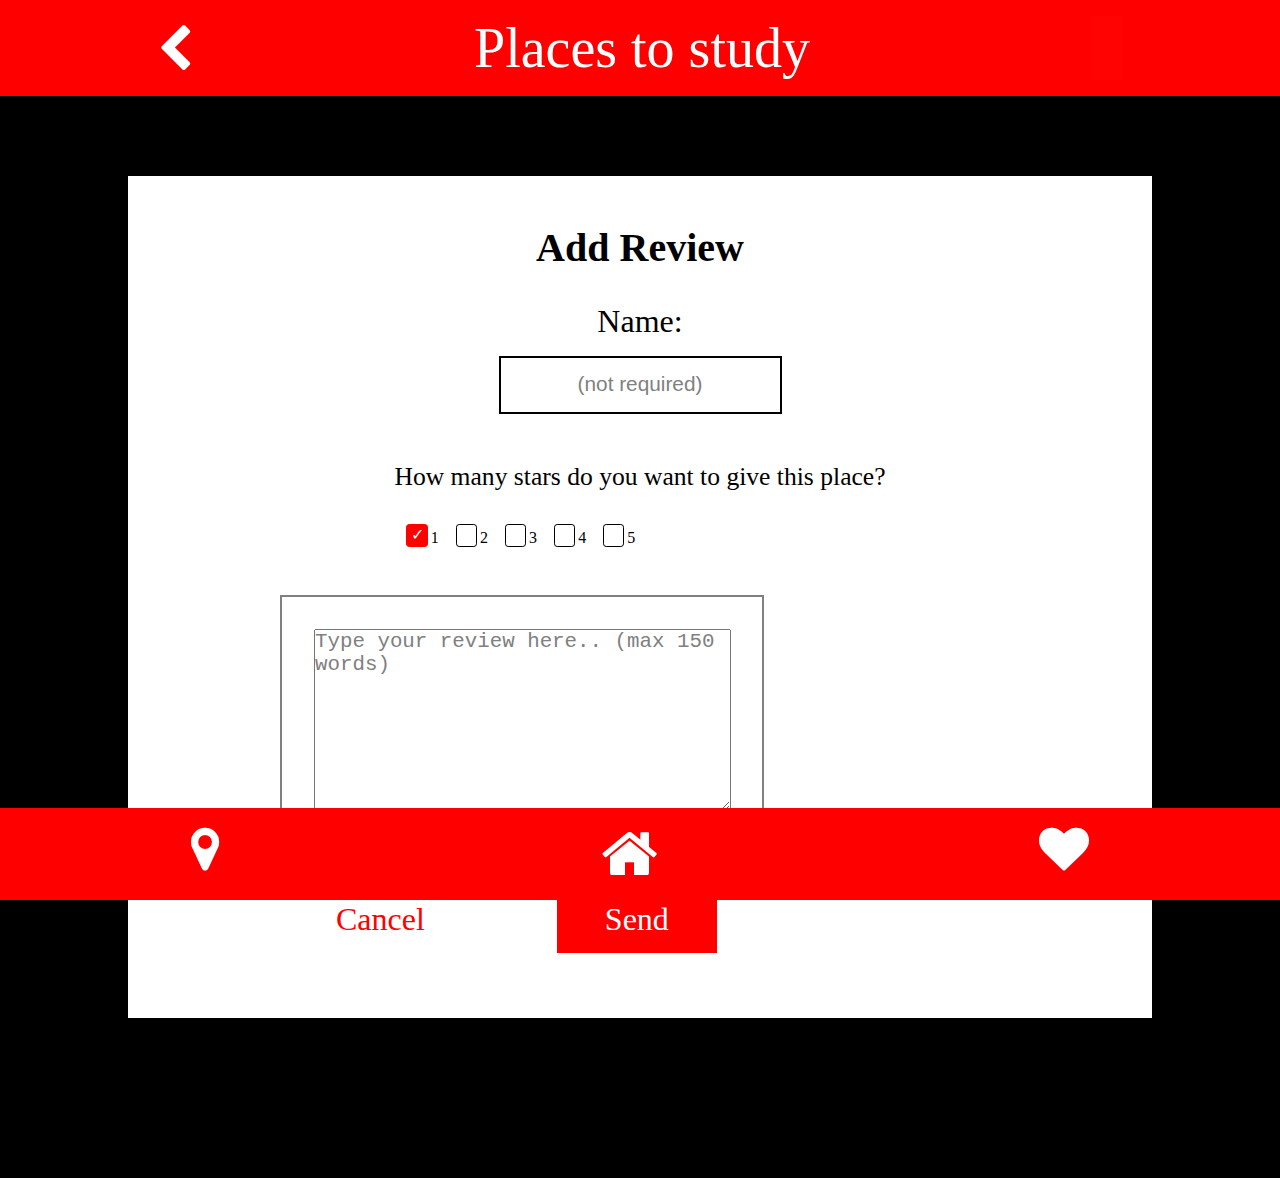
<file: prototype-melvin.winter.azuur/addreview.html>
<!DOCTYPE html>
<html lang="en">
	<head>
		<meta charset="UTF-8">
		<title>Home</title>
		<link rel="stylesheet" type="text/css" href="opmaak/opmaak.css">
		<link rel="stylesheet" href="https://cdnjs.cloudflare.com/ajax/libs/font-awesome/4.7.0/css/font-awesome.min.css">
	</head>
	<body>
		<header>
			<a href="recommended.html"><i class="fa fa-chevron-left" style="font-size:50px"></i></a>
			<a class="logo" href="recommended.html">Places to study</a>
			<img class="red" src="images/red.png">
		</header>
		<main>
			<section class="titelreview">
				<h1 class="title3">Add Review</h1>
			</section>
			<section class="naam2">
				<form action="/action_page.php">
					Name:<br><input type="text" name="FirstName" placeholder="(not required)">
				</form>
			</section>
			<section class="sterren4">
				<p>How many stars do you want to give this place?</p>
			</section>
			<section class="ccheckbox">


				
				<input type="checkbox" id="nummer1" name="nummer1"
				checked>
				<label for="1">1</label>

				<input type="checkbox" id="2" name="2">
				<label for="2">2</label>

				<input type="checkbox" id="3" name="3">
				<label for="3">3</label>

				<input type="checkbox" id="4" name="4">
				<label for="4">4</label>

				<input type="checkbox" id="5" name="5">
				<label for="5">5</label>
			</section>
			<section class="textbox">
				<textarea rows="12" cols="50" placeholder="Type your review here.. (max 150 words)"></textarea><br>
			</section>
			<section class="send">
				<a class="cancel" href="addreview.html">Cancel</a>
				<a class="sendd"  href="addreview.html">Send</a>
			</section>
		</main>
		<footer>
			<nav>
				<a href="regio.html"><i class="fa fa-map-marker" style="font-size:50px"></i></a>
				<a href="recommended.html"><i class="fa fa-home" style="font-size:60px"></i></a>
				<a href="favorites.html"><i class="fa fa-heart" style="font-size:50px"></i></a>
			</nav>
		</footer>
	</body>
</html>
</file>
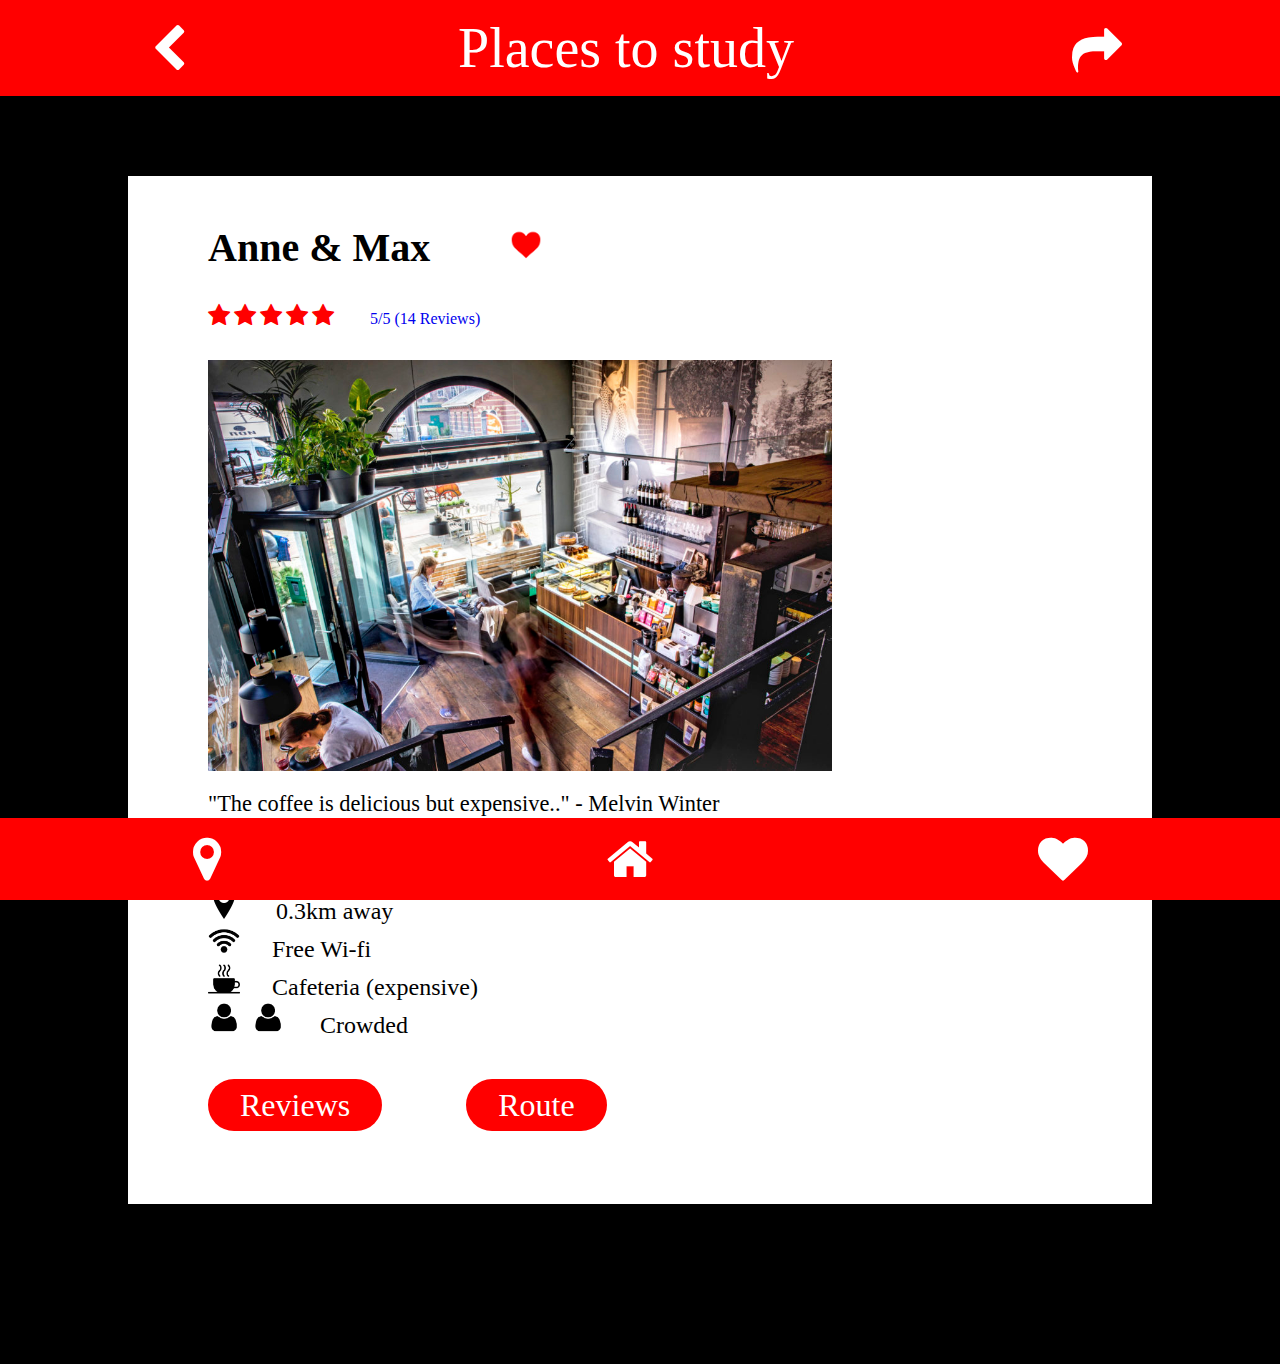
<file: prototype-melvin.winter.azuur/anneenmax.html>
<!DOCTYPE html>
<html lang="en">
	<head>
		<meta charset="UTF-8">
		<title>Home</title>
		<link rel="stylesheet" type="text/css" href="opmaak/opmaak.css">
		<link rel="stylesheet" href="https://cdnjs.cloudflare.com/ajax/libs/font-awesome/4.7.0/css/font-awesome.min.css">
	</head>
	<body>
		<header>
			<a href="gmap.html"><i class="fa fa-chevron-left" style="font-size:50px"></i></a>
			<a class="logo" href="recommended.html">Places to study</a>
			<i class="fa fa-share" style="font-size:50px"></i>

			<!--<img class="red" src="images/share.png">-->
		</header>
		<main>
			<section>
				<h1 class="Annemax">Anne & Max<img class="heart20" src="images/heart.png"></h1>
			</section>
			<section class="sterren">
				<i class="fa fa-star" style="font-size:1.5rem"></i>
				<i class="fa fa-star" style="font-size:1.5rem"></i>
				<i class="fa fa-star" style="font-size:1.5rem"></i>
				<i class="fa fa-star" style="font-size:1.5rem"></i>
				<i class="fa fa-star" style="font-size:1.5rem"></i>
				<a class="aantalreview" href="reviews.html">5/5 (14 Reviews)</a>
			</section>
			<section>
				<img class="plek2" src="images/anneenmax02.jpg">
			</section>
			<section>
			<blockquote class="opmerking">"The coffee is delicious but expensive.." - Melvin Winter</blockquote>
		</section>
		<section>
			<img class="icon" src="images/clock.jpg"><p class="iconinfo">Open now (till 10PM)</p>
		</section>
		<section>
			<img class="icon" src="images/pin.png">
			<p class="iconinfo">0.3km away</p>
		</section>
		<section>
			<img class="icon" src="images/wifi.png"><p class="iconinfo">Free Wi-fi</p>
		</section>
		<section>
			<img class="icon" src="images/coffee.png"><p class="iconinfo">Cafeteria (expensive)</p>
		</section>
		<section>
			<img class="icon"  src="images/user.png">
			<img class="icon2"  src="images/user.png">
			<p class="iconinfo">Crowded</p>
		</section>
		<section class="reviewroute">
			<a class="reviewknop" href="reviews.html">Reviews</a>
			<a class="routeknop" href="route.html">Route</a>
		</section>
	</main>
	<footer>
		<nav>
			<a href="gmap.html"><i class="fa fa-map-marker" style="font-size:50px"></i></a>
			<a href="recommended.html"><i class="fa fa-home" style="font-size:50px"></i></a>
			<a href="favorites.html"><i class="fa fa-heart" style="font-size:50px"></i></a>
		</nav>
	</footer>
</body>
</html>
</file>
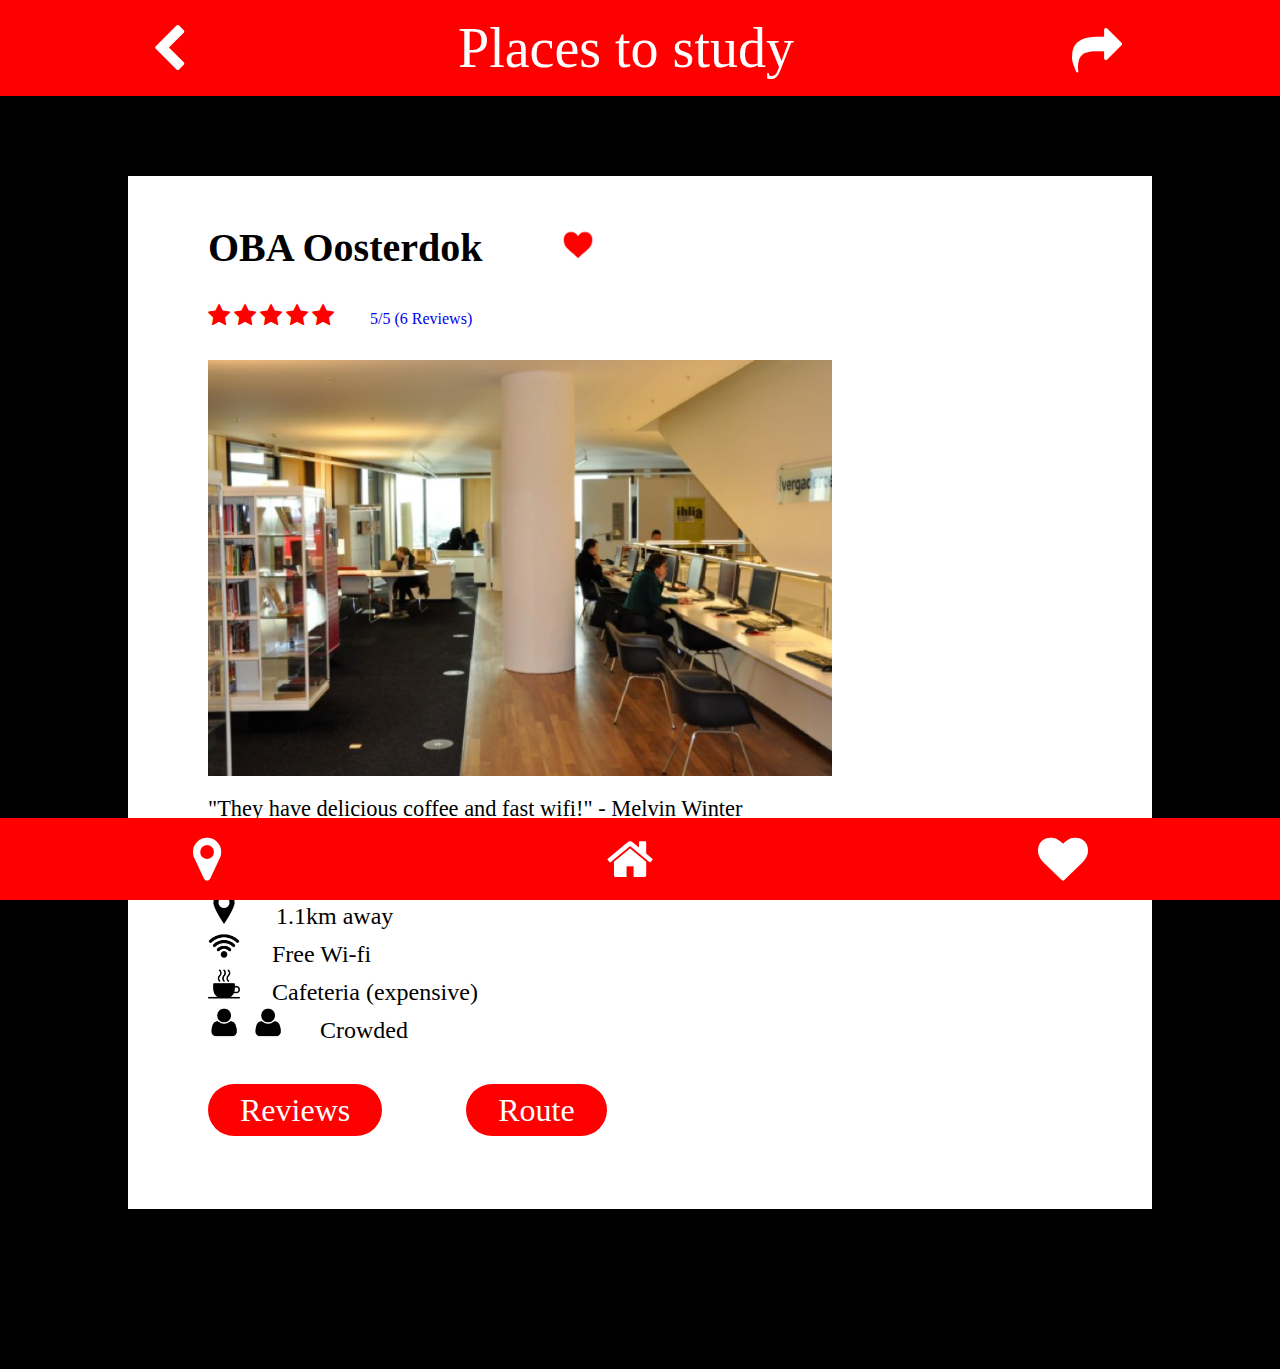
<file: prototype-melvin.winter.azuur/obaoosterdok.html>
<!DOCTYPE html>
<html lang="en">
	<head>
		<meta charset="UTF-8">
		<title>Home</title>
		<link rel="stylesheet" type="text/css" href="opmaak/opmaak.css">
		<link rel="stylesheet" href="https://cdnjs.cloudflare.com/ajax/libs/font-awesome/4.7.0/css/font-awesome.min.css">
	</head>
	<body>
		<header>
			<a href="gmap.html"><i class="fa fa-chevron-left" style="font-size:50px"></i></a>
			<a class="logo" href="recommended.html">Places to study</a>
			<i class="fa fa-share" style="font-size:50px"></i>

			<!--<img class="red" src="images/share.png">-->
		</header>
		<main>
			<section>
				<h1 class="Annemax">OBA Oosterdok<img class="heart20" src="images/heart.png"></h1>
			</section>
			<section class="sterren">
				<i class="fa fa-star" style="font-size:1.5rem"></i>
				<i class="fa fa-star" style="font-size:1.5rem"></i>
				<i class="fa fa-star" style="font-size:1.5rem"></i>
				<i class="fa fa-star" style="font-size:1.5rem"></i>
				<i class="fa fa-star" style="font-size:1.5rem"></i>
				<a class="aantalreview" href="reviews.html">5/5 (6 Reviews)</a>
			</section>
			<section>
				<img class="plek2" src="images/obaoosterdok01.png">
			</section>
			<section>
			<blockquote class="opmerking">"They have delicious coffee and fast wifi!" - Melvin Winter</blockquote>
		</section>
		<section>
			<img class="icon" src="images/clock.jpg"><p class="iconinfo">Open now (till 10PM)</p>
		</section>
		<section>
			<img class="icon" src="images/pin.png">
			<p class="iconinfo">1.1km away</p>
		</section>
		<section>
			<img class="icon" src="images/wifi.png"><p class="iconinfo">Free Wi-fi</p>
		</section>
		<section>
			<img class="icon" src="images/coffee.png"><p class="iconinfo">Cafeteria (expensive)</p>
		</section>
		<section>
			<img class="icon"  src="images/user.png">
			<img class="icon2"  src="images/user.png">
			<p class="iconinfo">Crowded</p>
		</section>
		<section class="reviewroute">
			<a class="reviewknop" href="reviews.html">Reviews</a>
			<a class="routeknop" href="route.html">Route</a>
		</section>
	</main>
	<footer>
		<nav>
			<a href="gmap.html"><i class="fa fa-map-marker" style="font-size:50px"></i></a>
			<a href="recommended.html"><i class="fa fa-home" style="font-size:50px"></i></a>
			<a href="favorites.html"><i class="fa fa-heart" style="font-size:50px"></i></a>
		</nav>
	</footer>
</body>
</html>
</file>
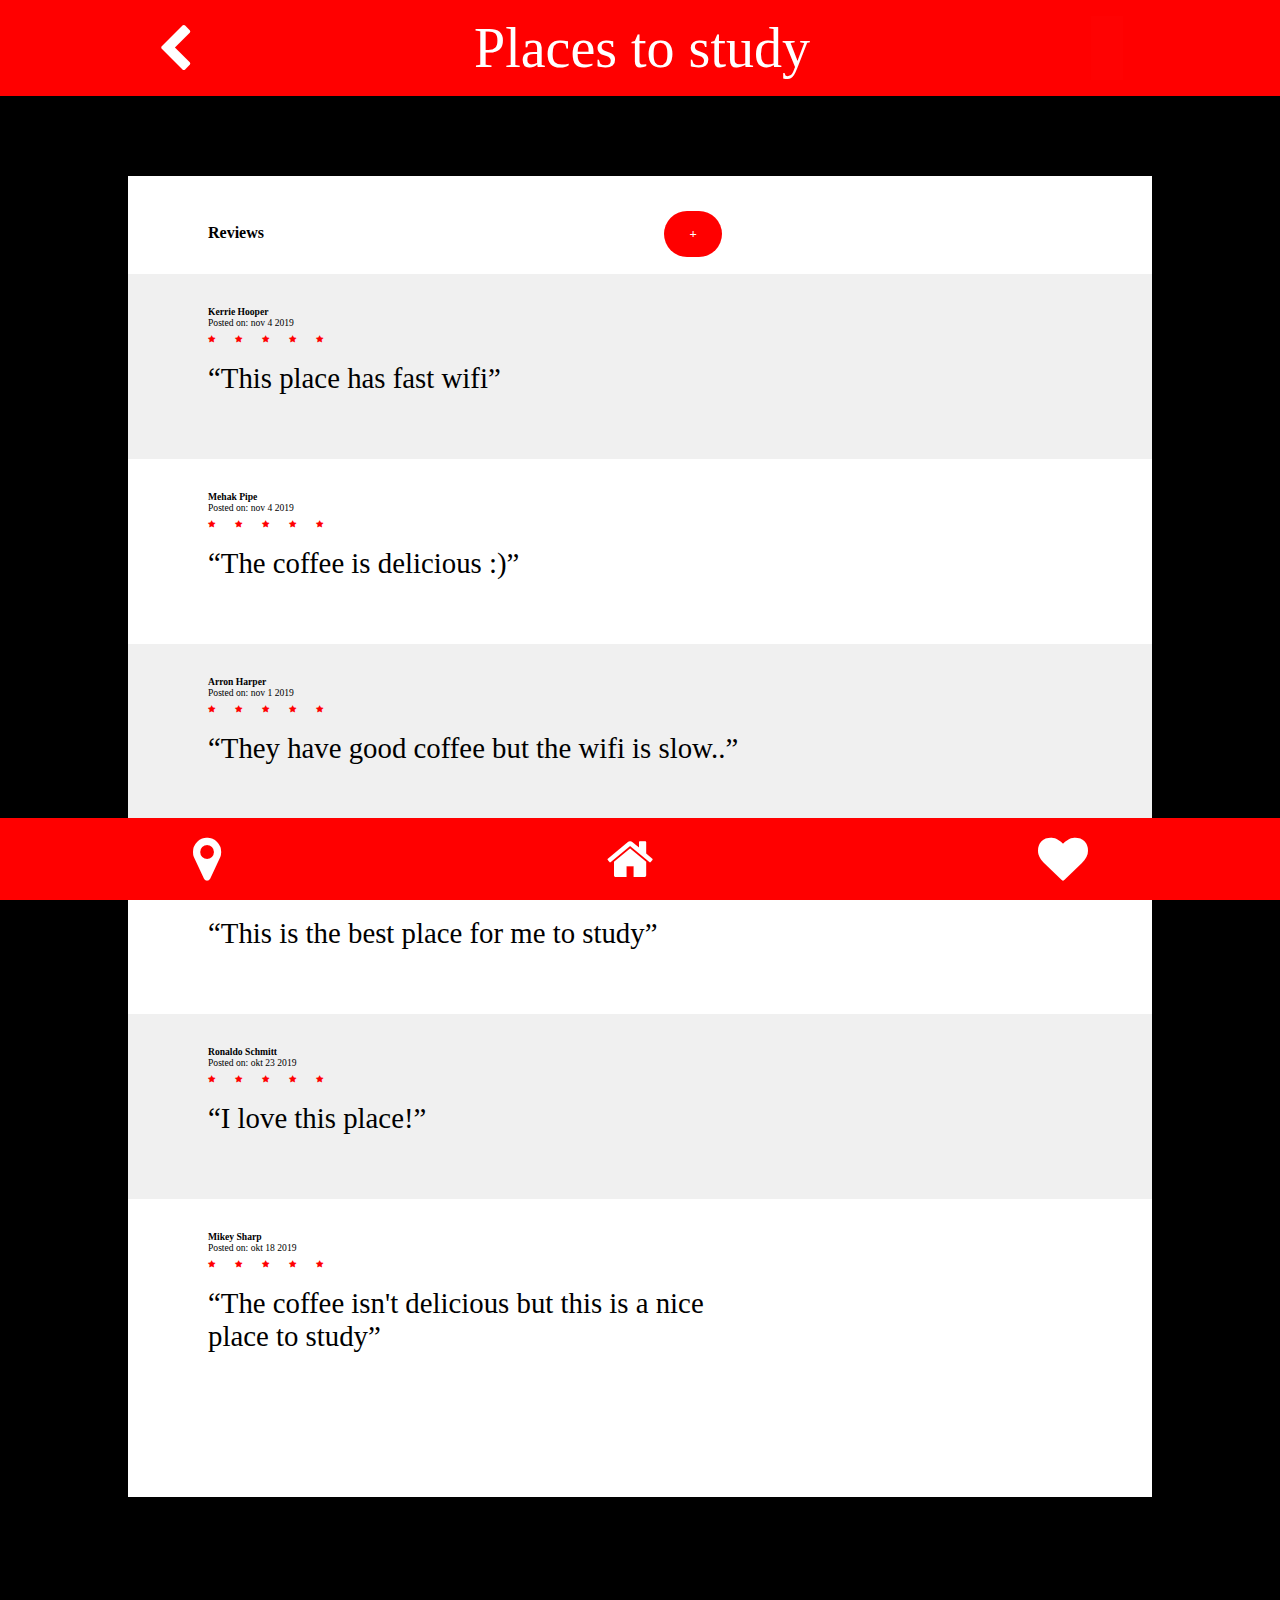
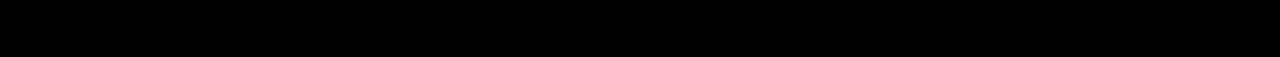
<file: prototype-melvin.winter.azuur/reviews.html>
<!DOCTYPE html>
<html lang="en">
	<head>
		<meta charset="UTF-8">
		<title>Home</title>
		<link rel="stylesheet" type="text/css" href="opmaak/opmaak.css">
		<link rel="stylesheet" href="https://cdnjs.cloudflare.com/ajax/libs/font-awesome/4.7.0/css/font-awesome.min.css">
	</head>
	<body>
		<header>
			<a href="recommended.html"><i class="fa fa-chevron-left" style="font-size:50px"></i></a>
			<a class="logo" href="recommended.html">Places to study</a>
			<img class="red" src="images/red.png">
		</header>
		<main>
			<section>
				<h1 class="kopreview" >Reviews<a class="addrevieww"href="addreview.html">+</a></h1>
				
			</section>
			<section class="box">
				<p class="name">Kerrie Hooper</p>
				<p class="date">Posted on: nov 4 2019</p>
				<i id="ster001"  class="fa fa-star" style="font-size:0.5rem"></i>
				<i id="ster002" class="fa fa-star" style="font-size:0.5rem" ></i>
				<i id="ster002" class="fa fa-star" style="font-size:0.5rem"></i>
				<i id="ster002" class="fa fa-star" style="font-size:0.5rem"></i>
				<i id="ster002" class="fa fa-star" style="font-size:0.5rem"></i>
				<blockquote class="opmerking2"><q>This place has fast wifi</q></blockquote>
			</section>
			<section class="box">
				<p class="name">Mehak Pipe</p>
				<p class="date">Posted on: nov 4 2019</p>
				<i id="ster001"  class="fa fa-star" style="font-size:0.5rem"></i>
				<i id="ster002" class="fa fa-star" style="font-size:0.5rem" ></i>
				<i id="ster002" class="fa fa-star" style="font-size:0.5rem"></i>
				<i id="ster002" class="fa fa-star" style="font-size:0.5rem"></i>
				<i id="ster002" class="fa fa-star" style="font-size:0.5rem"></i>
				<blockquote class="opmerking2"><q>The coffee is delicious :)</q></blockquote>
			</section>
			<section class="box">
				<p class="name">Arron Harper</p>
				<p class="date">Posted on: nov 1 2019</p>
				<i id="ster001"  class="fa fa-star" style="font-size:0.5rem"></i>
				<i id="ster002" class="fa fa-star" style="font-size:0.5rem" ></i>
				<i id="ster002" class="fa fa-star" style="font-size:0.5rem"></i>
				<i id="ster002" class="fa fa-star" style="font-size:0.5rem"></i>
				<i id="ster002" class="fa fa-star" style="font-size:0.5rem"></i>
				<blockquote class="opmerking2"><q>They have good coffee but the wifi is slow..</q></blockquote>
			</section>
			<section class="box">
				<p class="name">Sherri Hirst</p>
				<p class="date">Posted on: okt 26 2019</p>
			<i id="ster001"  class="fa fa-star" style="font-size:0.5rem"></i>
				<i id="ster002" class="fa fa-star" style="font-size:0.5rem" ></i>
				<i id="ster002" class="fa fa-star" style="font-size:0.5rem"></i>
				<i id="ster002" class="fa fa-star" style="font-size:0.5rem"></i>
				<i id="ster002" class="fa fa-star" style="font-size:0.5rem"></i>
				<blockquote class="opmerking2"><q>This is the best place for me to study</q></blockquote>
			</section>
			<section class="box">
				<p class="name">Ronaldo Schmitt</p>
				<p class="date">Posted on: okt 23 2019</p>
				<i id="ster001"  class="fa fa-star" style="font-size:0.5rem"></i>
				<i id="ster002" class="fa fa-star" style="font-size:0.5rem" ></i>
				<i id="ster002" class="fa fa-star" style="font-size:0.5rem"></i>
				<i id="ster002" class="fa fa-star" style="font-size:0.5rem"></i>
				<i id="ster002" class="fa fa-star" style="font-size:0.5rem"></i>
				<blockquote class="opmerking2"><q>I love this place!</q></blockquote>
			</section>
			<section class="box">
				<p class="name">Mikey Sharp</p>
				<p class="date">Posted on: okt 18 2019</p>
			<i id="ster001"  class="fa fa-star" style="font-size:0.5rem"></i>
				<i id="ster002" class="fa fa-star" style="font-size:0.5rem" ></i>
				<i id="ster002" class="fa fa-star" style="font-size:0.5rem"></i>
				<i id="ster002" class="fa fa-star" style="font-size:0.5rem"></i>
				<i id="ster002" class="fa fa-star" style="font-size:0.5rem"></i>
				<blockquote class="opmerking2"><q>The coffee isn't delicious but this is a nice place to study</q></blockquote>
			</section>
		</main>
		<footer>
			<nav>
				<a href="gmap.html"><i class="fa fa-map-marker" style="font-size:50px"></i></a>
				<a href="recommended.html"><i class="fa fa-home" style="font-size:50px"></i></a>
				<a href="favorites.html"><i class="fa fa-heart" style="font-size:50px"></i></a>
			</nav>
		</footer>
	</body>
</html>
</file>
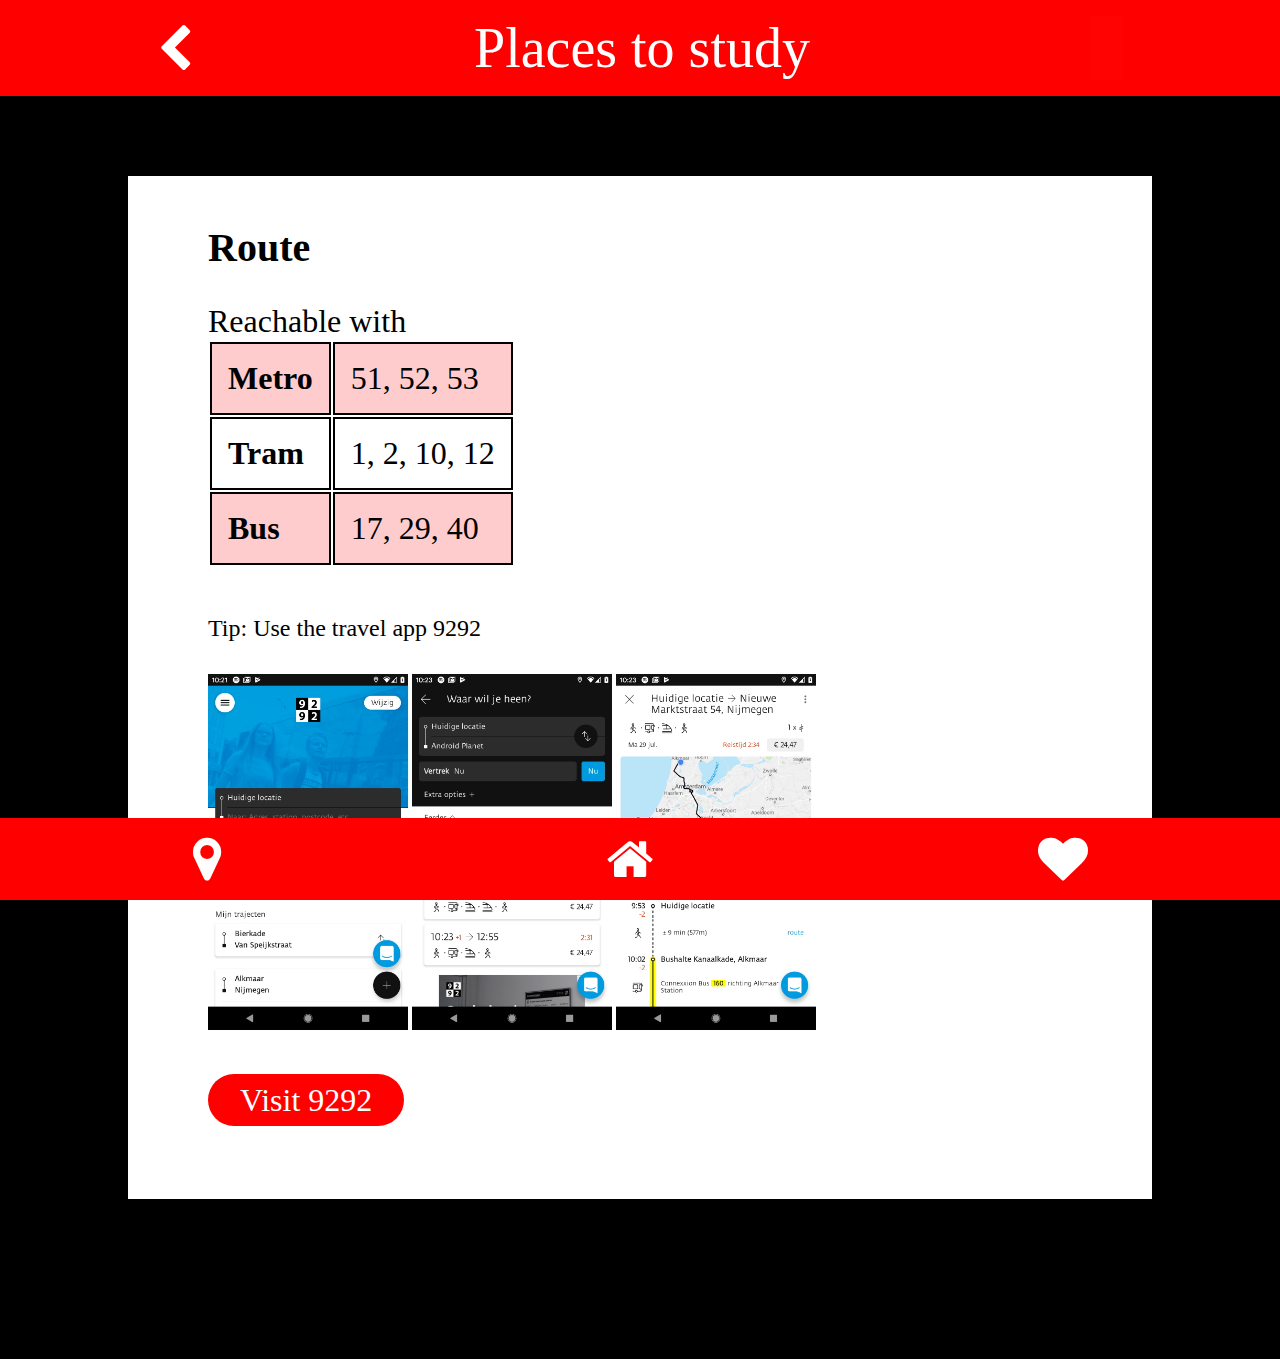
<file: prototype-melvin.winter.azuur/route.html>
<!DOCTYPE html>
<html lang="en">
	<head>
		<meta charset="UTF-8">
		<title>Home</title>
		<link rel="stylesheet" type="text/css" href="opmaak/opmaak.css">
		<link rel="stylesheet" href="https://cdnjs.cloudflare.com/ajax/libs/font-awesome/4.7.0/css/font-awesome.min.css">
	</head>
	<body>
		<header>
			<a href="recommended.html"><i class="fa fa-chevron-left" style="font-size:50px"></i></a>
			<a class="logo" href="recommended.html">Places to study</a>
			<img class="red" src="images/red.png">
		</header>
		<main>
			<h1>Route</h1>
			<section id="tabel">
				<table>
					<caption>Reachable with</caption>
					<tbody>
						<tr>
							<th>Metro</th>
							<td>51, 52, 53</td>
						</tr>
						<tr>
							<th>Tram</th>
							<td>1, 2, 10, 12</td>
						</tr>
						<tr>
							<th>Bus</th>
							<td>17, 29, 40</td>
						</tr>
					</tbody>
				</table>
			</section>
			<section>
				<p class="tip">Tip: Use the travel app 9292</p>
				<img class="travel"
				src="images/9292.jpg">
			</section>
			<section>
		<a class="visit9292" href="route.html">Visit 9292</a>
	</section>
		</main>
		<footer>
			<nav>
				<a href="gmap.html"><i class="fa fa-map-marker" style="font-size:50px"></i></a>
				<a href="recommended.html"><i class="fa fa-home" style="font-size:50px"></i></a>
				<a href="favorites.html"><i class="fa fa-heart" style="font-size:50px"></i></a>
			</nav>
		</footer>
	</body>
</html>
</file>
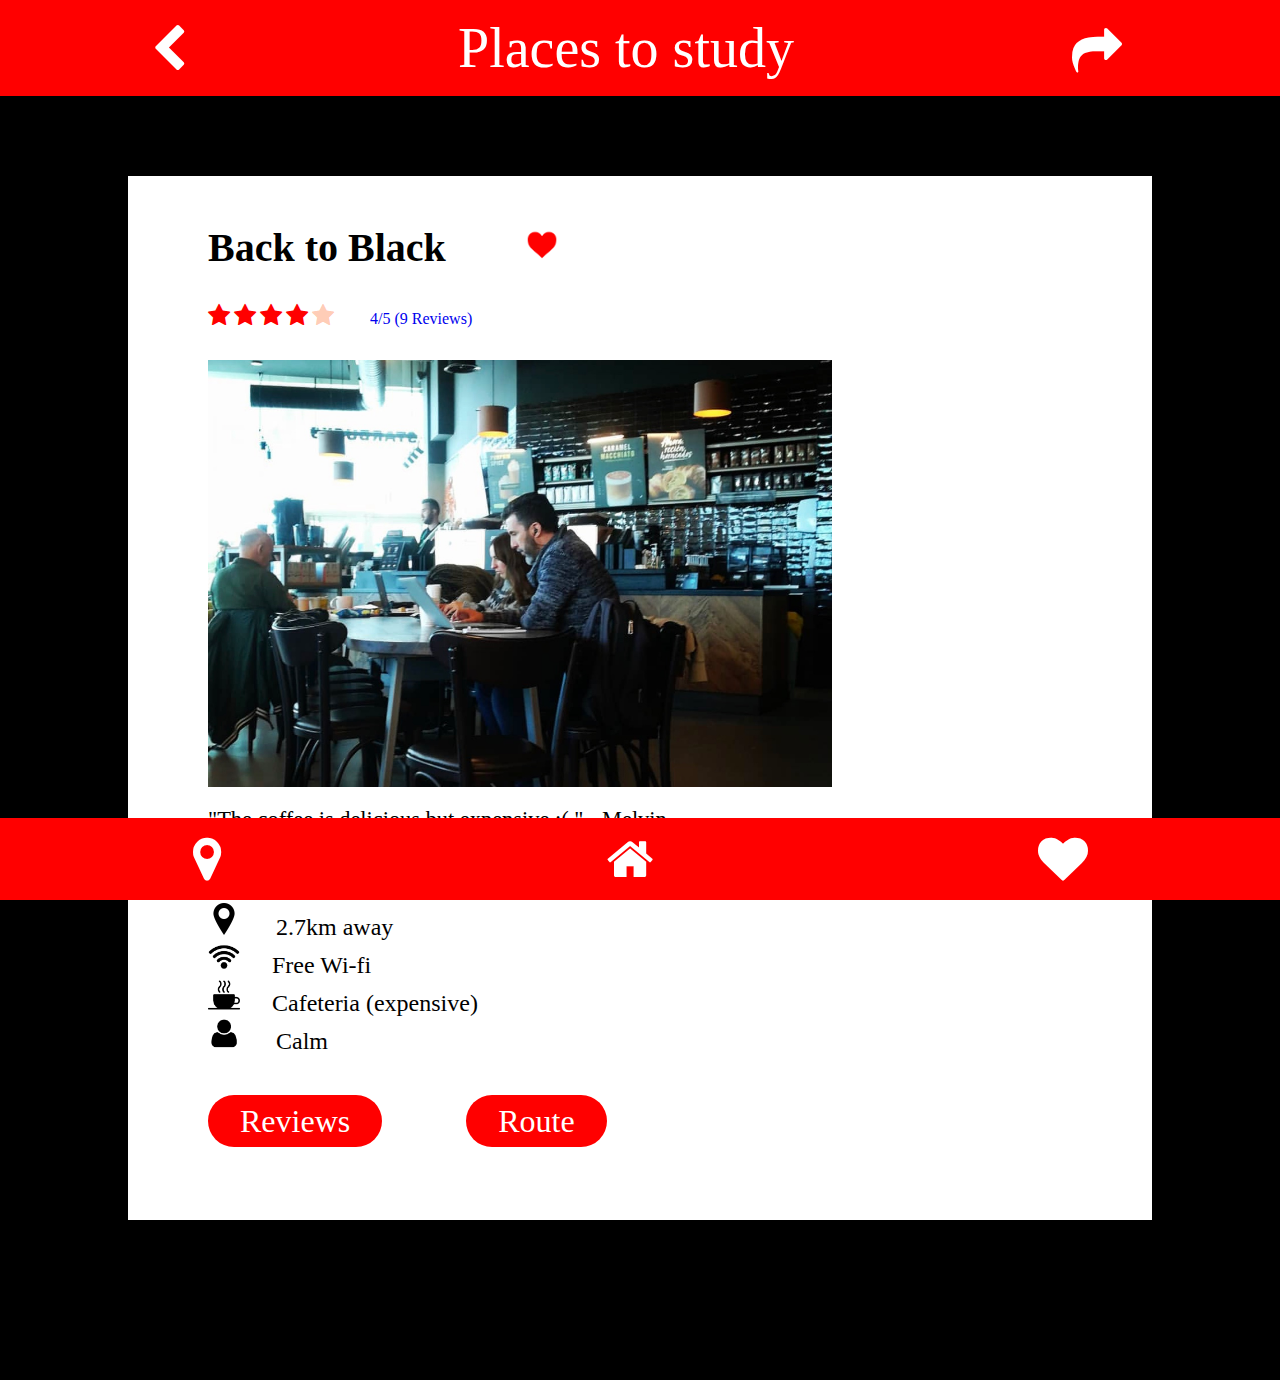
<file: prototype-melvin.winter.azuur/starbucks.html>
<!DOCTYPE html>
<html lang="en">
	<head>
		<meta charset="UTF-8">
		<title>Home</title>
		<link rel="stylesheet" type="text/css" href="opmaak/opmaak.css">
		<link rel="stylesheet" href="https://cdnjs.cloudflare.com/ajax/libs/font-awesome/4.7.0/css/font-awesome.min.css">
	</head>
	<body>
		<header>
			<a href="gmap.html"><i class="fa fa-chevron-left" style="font-size:50px"></i></a>
			<a class="logo" href="recommended.html">Places to study</a>
			<i class="fa fa-share" style="font-size:50px"></i>

			<!--<img class="red" src="images/share.png">-->
		</header>
		<main>
			<section>
				<h1 class="Annemax">Back to Black<img class="heart20" src="images/heart.png"></h1>
			</section>
			<section class="sterren">
				<i class="fa fa-star" style="font-size:1.5rem"></i>
				<i class="fa fa-star" style="font-size:1.5rem"></i>
				<i class="fa fa-star" style="font-size:1.5rem"></i>
				<i class="fa fa-star" style="font-size:1.5rem"></i>
				<i id="lichtrood" class="fa fa-star" style="font-size:1.5rem"></i>
				<a class="aantalreview" href="reviews.html">4/5 (9 Reviews)</a>
			</section>
			<section>
				<img class="plek2" src="images/starbucks.jpg">
			</section>
			<section>
			<blockquote class="opmerking">"The coffee is delicious but expensive :( " - Melvin</blockquote>
		</section>
		<section>
			<img class="icon" src="images/clock.jpg"><p class="iconinfo">Closed</p>
		</section>
		<section>
			<img class="icon" src="images/pin.png">
			<p class="iconinfo">2.7km away</p>
		</section>
		<section>
			<img class="icon" src="images/wifi.png"><p class="iconinfo">Free Wi-fi</p>
		</section>
		<section>
			<img class="icon" src="images/coffee.png"><p class="iconinfo">Cafeteria (expensive)</p>
		</section>
		<section>
			<img class="icon"  src="images/user.png">
			<p class="iconinfo">Calm</p>
		</section>
		<section class="reviewroute">
			<a class="reviewknop" href="reviews.html">Reviews</a>
			<a class="routeknop" href="route.html">Route</a>
		</section>
	</main>
	<footer>
		<nav>
			<a href="gmap.html"><i class="fa fa-map-marker" style="font-size:50px"></i></a>
			<a href="recommended.html"><i class="fa fa-home" style="font-size:50px"></i></a>
			<a href="favorites.html"><i class="fa fa-heart" style="font-size:50px"></i></a>
		</nav>
	</footer>
</body>
</html>
</file>
<file: prototype-melvin.winter.azuur/opmaak/opmaak.css>
* {
	margin:0;
	padding:0;
}

body {
	background-color:black;
}

h1 {
	font-size:2.5rem;
	margin-top:5rem;
	margin-left:5rem;
	padding-top:3rem;
	padding-bottom:2rem;
}


h2 {
font-size:1.8em;
	margin-bottom:2rem;
	margin-left:5rem;
}

p {
font-size:1rem;

}

p.naam {
	font-weight: bold;
	margin-left: 1rem;
}

p.open {
	color:green;
}

p.closed {
	color:red;
}


p.naam, p.open, p.afstand,p.closed {
	display: inline;
}

p.open, p.afstand,p.closed {
	margin-left:1rem;
}

header {
	background-color: red;
text-align:center;
padding:1rem;
position: sticky;
top:0;	
display: flex;
justify-content: space-around;
}

a.logo {
	color:white;
	font-size:3.5rem;
	text-decoration: none;
}

main {
	background-color:white;
	width:80%;
	margin:auto;
	margin-top:5rem;
	padding-bottom:5rem;
}

img.plek {
	width:39rem;
	border:1px solid black;
	margin-bottom: 0;
}

img.wifi {
	width:2rem;
	margin-left: 1rem;
}

img.coffee {
	width:2rem;
	margin-left:2rem;
}

img.user, img.user2 {
	width:2rem;
}

img.user {
margin-left:2rem;
}

img.nearby {
	width:2rem;
	margin-left:28rem;
}

h2, img.nearby{
	display: inline;
}

img.euro {
	width:2rem;
	margin-left:2rem;
}

img.euro2 {
	width:2rem;
}

img.heart {
	width:3rem;
	color:red;
	margin-left:13rem;
}

img.heart2 {
	width:3rem;
	color:red;
	margin-left:18rem;
}

img.heart3 {
	width:3rem;
	color:red;
	margin-left:14rem;
}

section.rand {
	margin-top:2rem;
	border:2px solid black;
	width:39.2rem;
	margin-left:5rem;
	margin-bottom:3rem;
}

footer {
	background-color:red;
	display: flex;
justify-content: center;
margin-top:10rem;
}

nav {
position: fixed;
left: 0;
bottom: 0;
background-color: red;
display: flex;
justify-content: space-around;
width: 100%;
}

nav a {
	color:white;
	padding:1rem;
}

header a i {
color:white;
margin-top:0.5rem;
}

img.gmaps {
	width:49rem;
}

.infobox {
	margin-top:2rem;
	margin-left: 3rem;
}

.infobox img {
	width: 1.5rem;
	margin-top:0.5rem;
}

hr {
	margin-top:1rem;
}

.visit {
display: block;
margin-left: 1rem;
background-color: red;
color: white;
padding: 0.5rem 1.5rem;
text-align: center;
width: 3rem;
border-radius: 2rem;
margin-top: 0.5rem;
}

h1>i {
	color:red;
	margin-left:25rem;
}

.sterren {
	margin-left:5rem;
	color:red;
}

.sterren a {
	margin-left:2rem;
}


img.plek2 {
	width:39rem;
	margin-top:2rem;
	margin-left:5rem;
}

.user3 {
	width:1.5rem;
	margin-left:5rem;
	margin-top:1rem;
}

.user4 {
	width: 1.5rem;
}

.reviewss {
	margin-top:2rem;
}

.reviewss a {
	margin-left:5rem;
	
}

.reviewss h2, .reviewss a {
	margin-bottom: 1rem;
}

blockquote {
	color:black;
	font-size:1.4rem;
	width: 35rem;
	margin-left:5rem;
	margin-top: 1rem;
	margin-bottom:2rem;
}

.rand p.naam, .rand p.open, .rand p.afstand {
	font-size:1.5rem;
}

.infobox p.naam, .infobox p.open, .infobox p.afstand {
	display: inline-block;
}

.infobox img.wifi + .infobox img.coffee {
	display: block;
}

.infobox img.coffee {
	display: inline;
}

.infobox p {
	font-size:1.5rem;
}

.icon {
	width: 2rem;
	margin-left:5rem;
}

.icon2{
	width: 2rem;
	margin-left:0.5rem;
}

.iconinfo {
	display: inline-block;
	margin-left:2rem;
	font-size:1.5rem;
}

.reviewroute {
	margin-top:3rem;
}


.routeknop, .reviewknop {
	margin-left:5rem;
background-color:red;
color:white;
margin-top:2rem;
font-size:2rem;
padding:0.5rem 2rem;
border-radius: 2rem;
text-decoration: none;
}

table {
	margin-left: 5rem;
	margin-bottom: 3rem
	}

caption {
	font-size: 2rem;
	text-align:left;
}

th, td {
	font-size: 2rem; 
	text-align:left;
border:2px solid black;
border-collapse:all;
padding:1rem;

}

tr:nth-child(odd) {
	background-color: rgba(250,0,0,0.2);
}

.tip {
	margin-left:5rem;
	font-size:1.5rem;
}

.travel {
	margin-left:5rem;
	width: 38rem;
	margin-top:2rem;
	margin-bottom:3rem;
}

.visit9292 {
	background-color:red;
	color:white;
	margin-left:5rem;
	font-size:2rem;
	padding:0.5rem 2rem;
	border-radius: 2rem;
}

.addrevieww {
background-color:red;
	color:white;
	margin-left:25rem;
font-size:0.8rem;
	padding:1rem 1.6rem;
border-radius: 10rem;
	text-decoration: none;	

}

.box {
	padding:2rem 0;
}

.box:nth-child(even) {
	background-color:#f0f0f0;
}

p.name,p.date,.box i.fa-star {
	margin-left:5rem;
}


.opmerking2 {
	font-size:1.8rem;
}

p.name,p.date {
	font-size:0.6rem;
}

h1.kopreview {
	font-size:1rem;
	margin-top:5rem;
	margin-left:5rem;

}

p.name {
	font-weight: bold;
}

#ster001 {
	color:red;
}

#ster002 {
	color:red;
	margin-left:1rem;
}

.naam2 {
	font-size:2em;
text-align:center;
	margin-bottom:3rem;
}

.naam2 input {
border:2px solid black;
padding:1rem;
margin-top:1rem;
font-size:0.6em;
text-align:center;
}

label {
	font-size:1rem;
}

.textbox {
	border:2px solid grey;
	width:26rem;
	margin:3rem 9.5rem;
	text-align:center;
	font-size:2rem;
	padding:1em;
}

::placeholder {
color:grey;
font-size:1.3rem;
}


.sterren4 p{
	text-align: center;
	font-size:1.6em;
}


.ccheckbox {
	margin-top:2rem;
	margin-left:17rem;
}

input[type=checkbox] + label {
  display: inline;
  margin: 0.2em;
  cursor: pointer;
  padding: 0.2em;
}

input[type=checkbox] {
  display: none;
}

input[type=checkbox] + label:before {
  content: "\2713";
  border: 0.1em solid #000;
  border-radius: 0.2em;
  display: inline-block;
  width: 1em;
  height: 1em;
  padding-left: 0.2em;
  padding-bottom: 0.3em;
  margin-right: 0.2em;
  vertical-align: bottom;
  color: transparent;
  transition: .3s;
}

input[type=checkbox] + label:active:before {
  transform: scale(0);
}

input[type=checkbox]:checked + label:before {
  background-color: red;
  border-color: red;
  color: #fff;
}

input[type=checkbox]:disabled + label:before {
  transform: scale(4);
  border-color: #aaa;
}

input[type=checkbox]:checked:disabled + label:before {
  transform: scale(1);
  background-color: #bfb;
  border-color: #bfb;
}

.cancel {
	color:red;
	margin-left:13rem;
}

.sendd {
	background-color: red;
	color:white;
	padding:1rem 3rem;
	margin-left: 8rem;
}

.sendd, .cancel {
	font-size:2em;
	margin-top:5rem;
}

.title3 {
	text-align:center;
	margin:0;
}

a {
	text-decoration: none;
}

.heart20 {
	width:2rem;
	margin-left:5rem;
}

.red {
	width:2rem;
}

#lichtrood {
	color:rgba(255,80,0,0.3);
}

.sterren5 {
	color:red;
	margin-top:1rem;
	margin-left:1rem;
	display: inline;
}

.fa-share {
	color:white;
	width:4rem;
	margin-top:0.6rem;
}
</file>
